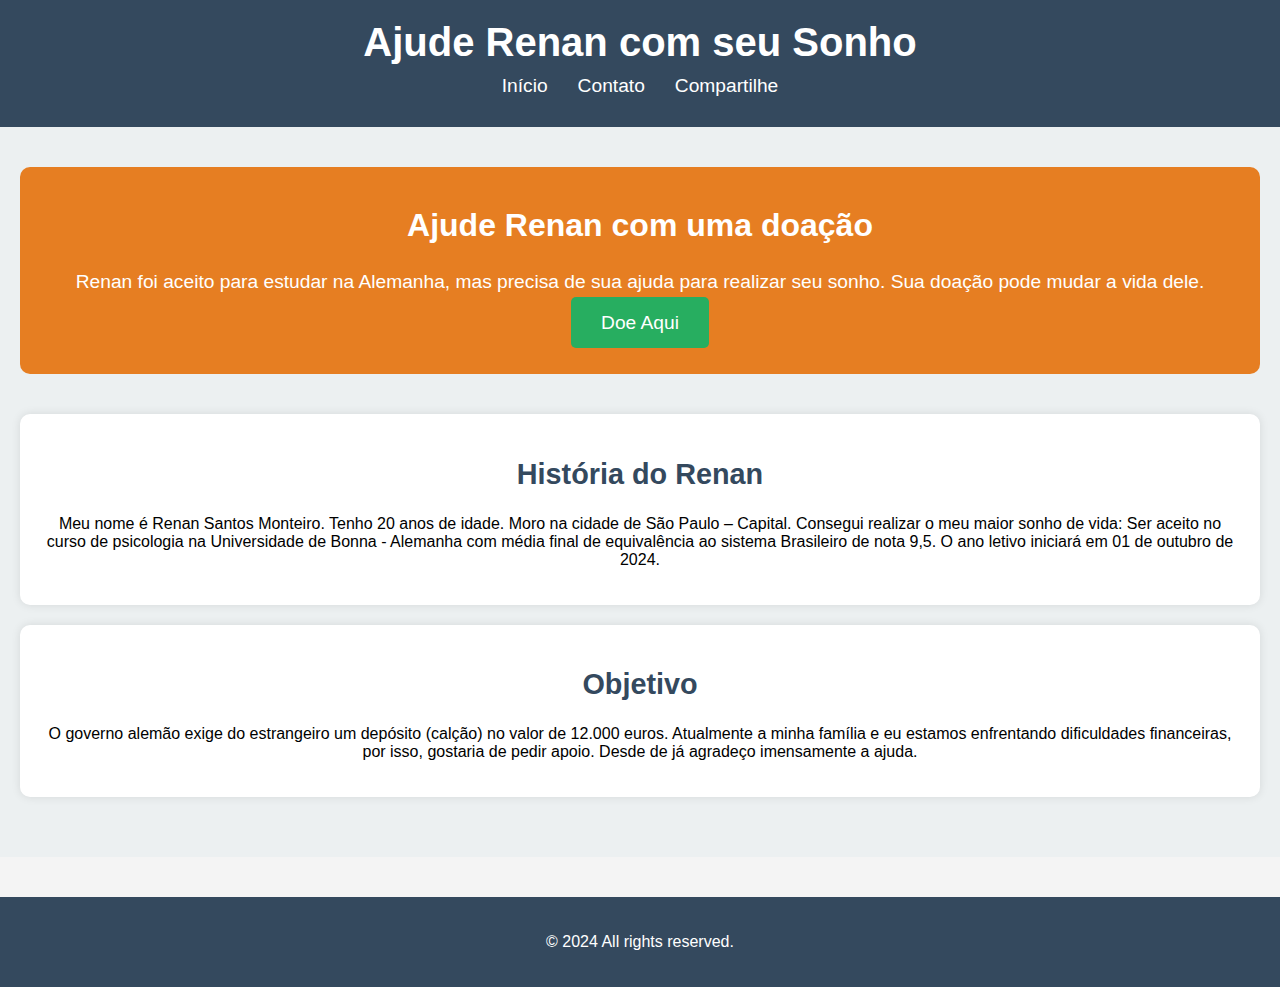
<file: index.html>
<!DOCTYPE html>
<html lang="en">
<head>
    <meta charset="UTF-8">
    <meta name="viewport" content="width=device-width, initial-scale=1.0">
    <title>Support Renan's Dream</title>
    <link rel="stylesheet" href="styles.css">
</head>
<body>
    <header>
        <h1>Ajude Renan com seu Sonho</h1>
        <nav>
            <ul>
                <li><a href="https://thomassc10.github.io/Website/">Início</a></li>
                <li><a href="https://thomassc10.github.io/contact/">Contato</a></li>
				<li id="copyLink"><a href="">Compartilhe</a></li>
            </ul>
        </nav>
    </header>

    <main>
        <section class="intro">
            <h2>Ajude Renan com uma doação</h2>
            <p>Renan foi aceito para estudar na Alemanha, mas precisa de sua ajuda para realizar seu sonho. Sua doação pode mudar a vida dele.</p>
            <a href="https://thomassc10.github.io/donate/" class="donate-btn">Doe Aqui</a>
        </section>

        <section class="story">
            <h2>História do Renan</h2>
            <p>Meu nome é  Renan Santos Monteiro. Tenho 20 anos de idade. Moro na cidade de São Paulo – Capital. Consegui realizar o meu maior sonho de vida: Ser aceito no curso de psicologia na Universidade de Bonna  -  Alemanha  com média final de equivalência ao sistema Brasileiro de nota 9,5. O ano letivo iniciará em 01 de outubro de 2024. </p>
        </section>

        <section class="goal">
            <h2>Objetivo</h2>
            <p>O governo alemão exige do estrangeiro um depósito (calção) no valor de 12.000 euros. Atualmente a minha família e eu estamos enfrentando dificuldades financeiras, por isso, gostaria de pedir apoio. Desde de já agradeço imensamente a ajuda.</p>
        </section>
    </main>

    <footer>
        <p>&copy; 2024 All rights reserved.</p>
    </footer>

    <script src="script.js"></script>
</body>
</html>
</file>
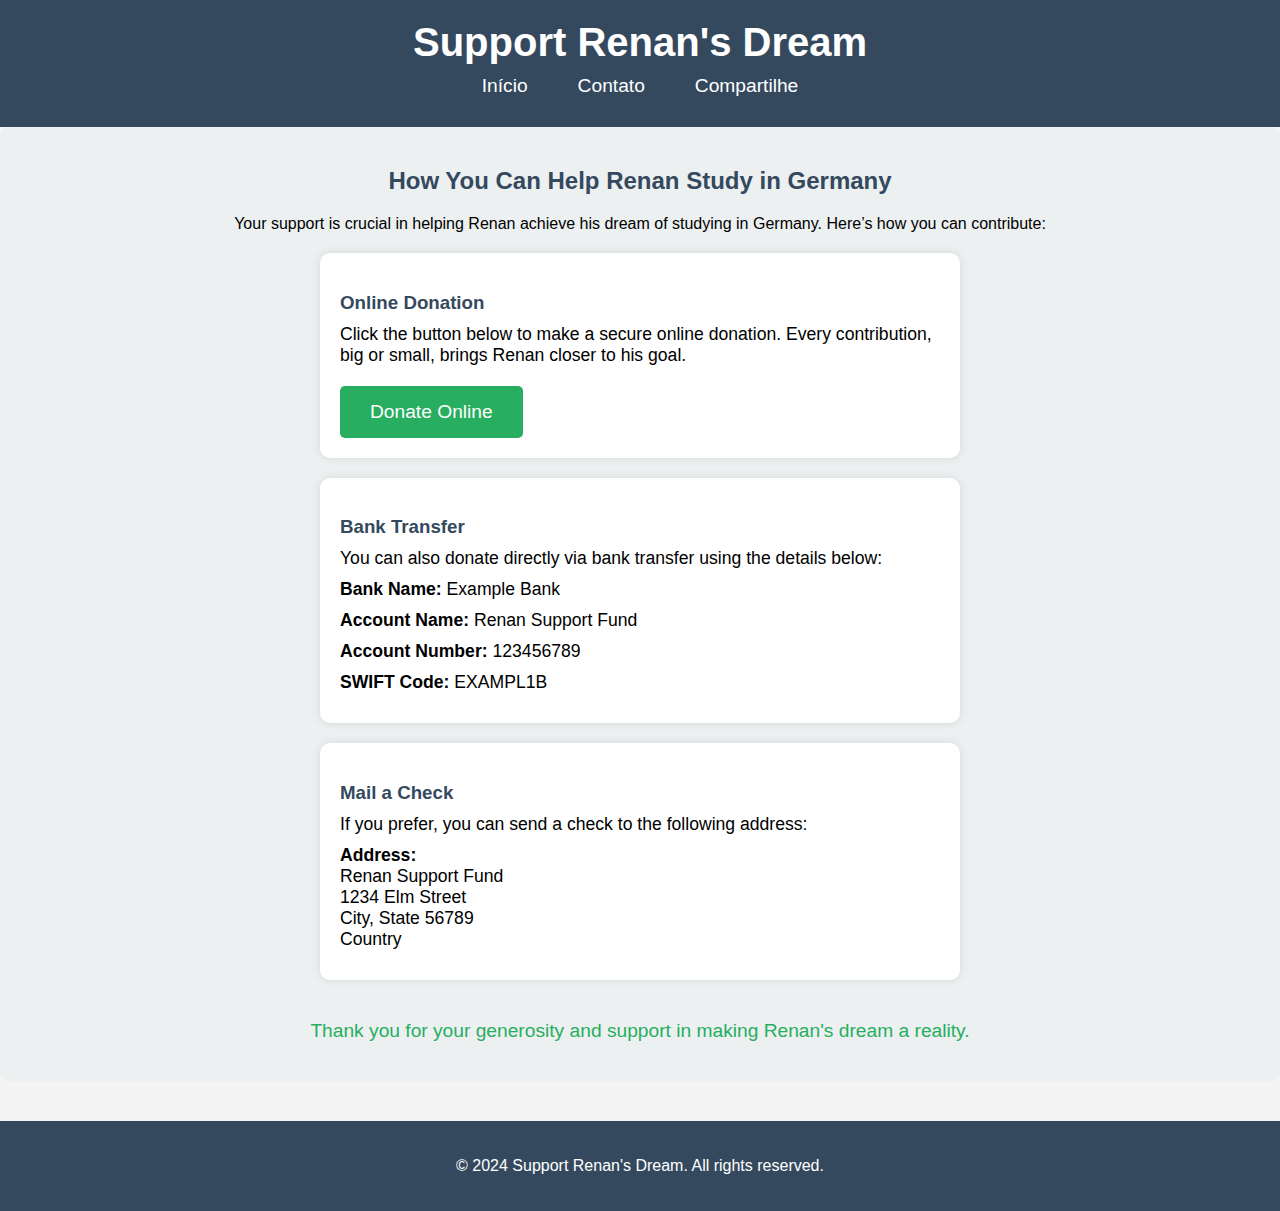
<file: donate/index.html>
<!DOCTYPE html>
<html lang="en">
<head>
    <meta charset="UTF-8">
    <meta name="viewport" content="width=device-width, initial-scale=1.0">
    <title>Donate to Support Renan</title>
    <link rel="stylesheet" href="styles.css">
</head>
<body>
    <header>
        <h1>Support Renan's Dream</h1>
        <nav>
            <ul>
                <li><a href="https://thomassc10.github.io">Início</a></li>
                <li><a href="https://thomassc10.github.io/contact/">Contato</a></li>
                <li><a href="https://thomassc10.github.io">Compartilhe</a></li>
            </ul>
        </nav>
    </header>

    <main>
        <section class="donate-info">
            <h2>How You Can Help Renan Study in Germany</h2>
            <p>Your support is crucial in helping Renan achieve his dream of studying in Germany. Here’s how you can contribute:</p>

            <div class="donate-methods">
                <div class="method">
                    <h3>Online Donation</h3>
                    <p>Click the button below to make a secure online donation. Every contribution, big or small, brings Renan closer to his goal.</p>
                    <a href="#" class="donate-btn">Donate Online</a>
                </div>
                <div class="method">
                    <h3>Bank Transfer</h3>
                    <p>You can also donate directly via bank transfer using the details below:</p>
                    <p><strong>Bank Name:</strong> Example Bank</p>
                    <p><strong>Account Name:</strong> Renan Support Fund</p>
                    <p><strong>Account Number:</strong> 123456789</p>
                    <p><strong>SWIFT Code:</strong> EXAMPL1B</p>
                </div>
                <div class="method">
                    <h3>Mail a Check</h3>
                    <p>If you prefer, you can send a check to the following address:</p>
                    <p><strong>Address:</strong><br>Renan Support Fund<br>1234 Elm Street<br>City, State 56789<br>Country</p>
                </div>
            </div>

            <div class="donate-call-to-action">
                <p>Thank you for your generosity and support in making Renan's dream a reality.</p>
            </div>
        </section>
    </main>

    <footer>
        <p>&copy; 2024 Support Renan's Dream. All rights reserved.</p>
    </footer>
</body>
</html>
</file>
<file: styles.css>
body {
    font-family: Arial, sans-serif;
    margin: 0;
    padding: 0;
    background-color: #f4f4f4;
}

header {
    background-color: #34495e;
    color: #fff;
    padding: 20px 0;
    text-align: center;
}

header h1 {
    margin: 0;
    font-size: 2.5em;
}

nav ul {
    list-style-type: none;
    padding: 0;
    margin: 10px 0;
    display: flex;
    justify-content: center;
}

nav ul li {
    margin: 0 15px;
}

nav ul li a {
    color: #fff;
    text-decoration: none;
    font-size: 1.2em;
}

main {
    padding: 40px 20px;
    text-align: center;
    background-color: #ecf0f1;
}

.intro {
    background-color: #e67e22;
    color: #fff;
    padding: 40px 20px;
    margin-bottom: 40px;
    border-radius: 10px;
}

.intro h2 {
    margin-top: 0;
    font-size: 2em;
}

.intro p {
    font-size: 1.2em;
}

.donate-btn {
    background-color: #27ae60;
    color: #fff;
    padding: 15px 30px;
    text-decoration: none;
    font-size: 1.2em;
    border-radius: 5px;
    transition: background-color 0.3s;
}

.donate-btn:hover {
    background-color: #2ecc71;
}

.story, .goal {
    background-color: #fff;
    padding: 20px;
    border-radius: 10px;
    margin-bottom: 20px;
    box-shadow: 0 0 10px rgba(0, 0, 0, 0.1);
}

.story h2, .goal h2 {
    font-size: 1.8em;
    color: #34495e;
}

footer {
    background-color: #34495e;
    color: #fff;
    text-align: center;
    padding: 20px 0;
    position: relative;
    margin-top: 40px;
    clear: both;
}
</file>
<file: donate/styles.css>
/* General Body and Header Styles */
body {
    font-family: Arial, sans-serif;
    margin: 0;
    padding: 0;
    background-color: #f4f4f4;
}

header {
    background-color: #34495e;
    color: #fff;
    padding: 20px 0;
    text-align: center;
}

header h1 {
    margin: 0;
    font-size: 2.5em;
}

/* Navigation Menu Styles */
nav ul {
    list-style-type: none;
    padding: 0;
    margin: 10px 0;
    display: flex;
    justify-content: center;
}

nav ul li {
    margin: 0 15px;
}

nav ul li a {
    color: #fff;
    text-decoration: none;
    font-size: 1.2em;
    padding: 5px 10px;
    transition: background-color 0.3s, color 0.3s;
    border-radius: 5px;
}

nav ul li a:hover {
    background-color: #e67e22;
    color: #fff;
}

/* Donate Page Specific Styles */
.donate-info {
    padding: 20px;
    background-color: #ecf0f1;
    border-radius: 10px;
    margin-bottom: 20px;
    text-align: center;
}

.donate-info h2 {
    color: #34495e;
    margin-bottom: 20px;
}

.donate-methods {
    display: flex;
    flex-direction: column;
    align-items: center;
    margin-top: 20px;
}

.method {
    background-color: #fff;
    padding: 20px;
    border-radius: 10px;
    width: 80%;
    max-width: 600px;
    box-shadow: 0 0 10px rgba(0, 0, 0, 0.1);
    margin-bottom: 20px;
    text-align: left;
}

.method h3 {
    color: #34495e;
    margin-bottom: 10px;
}

.method p {
    font-size: 1.1em;
    margin: 10px 0;
}

.donate-call-to-action {
    margin-top: 20px;
    font-size: 1.2em;
    color: #27ae60;
}

/* Reusing the Donate Button Style */
.donate-btn {
    background-color: #27ae60;
    color: #fff;
    padding: 15px 30px;
    text-decoration: none;
    font-size: 1.2em;
    border-radius: 5px;
    transition: background-color 0.3s;
    display: inline-block;
    margin-top: 10px;
}

.donate-btn:hover {
    background-color: #2ecc71;
}

/* Footer Styles */
footer {
    background-color: #34495e;
    color: #fff;
    text-align: center;
    padding: 20px 0;
    position: relative;
    margin-top: 40px;
    clear: both;
}
</file>
